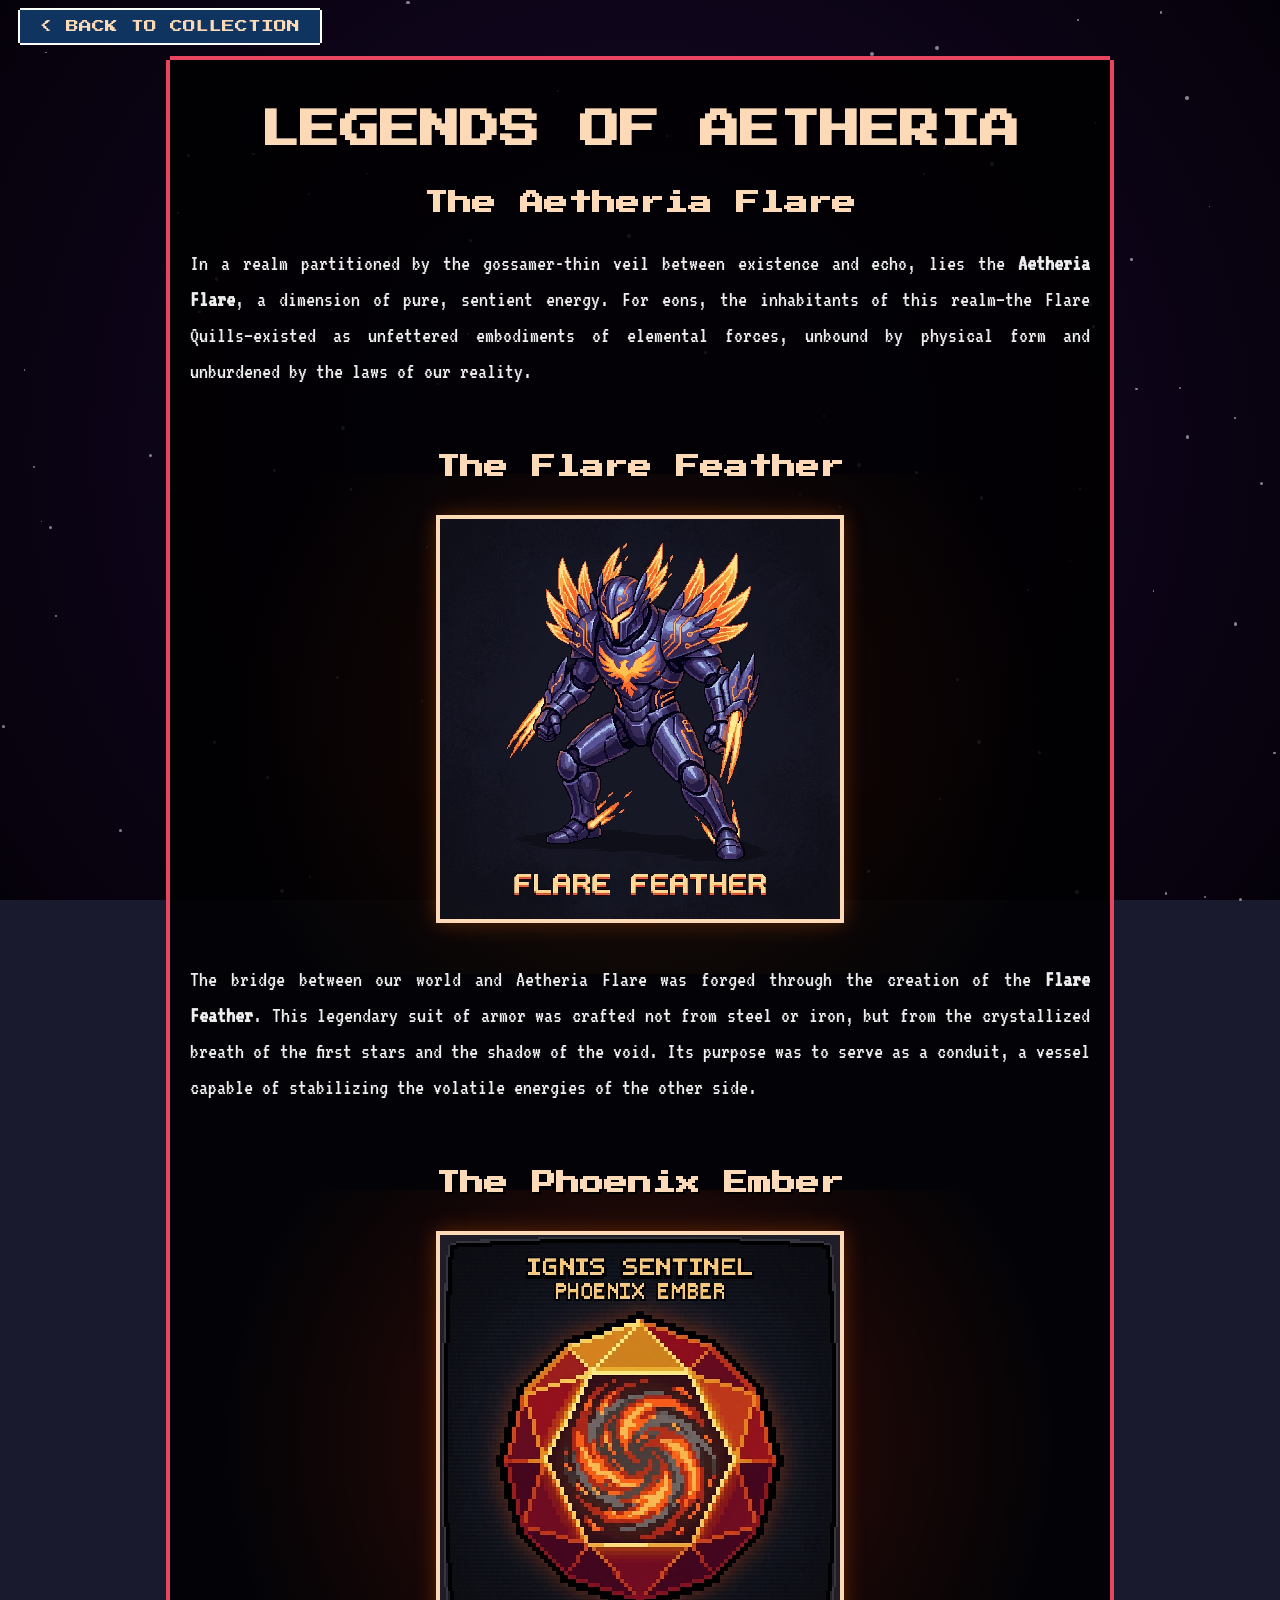
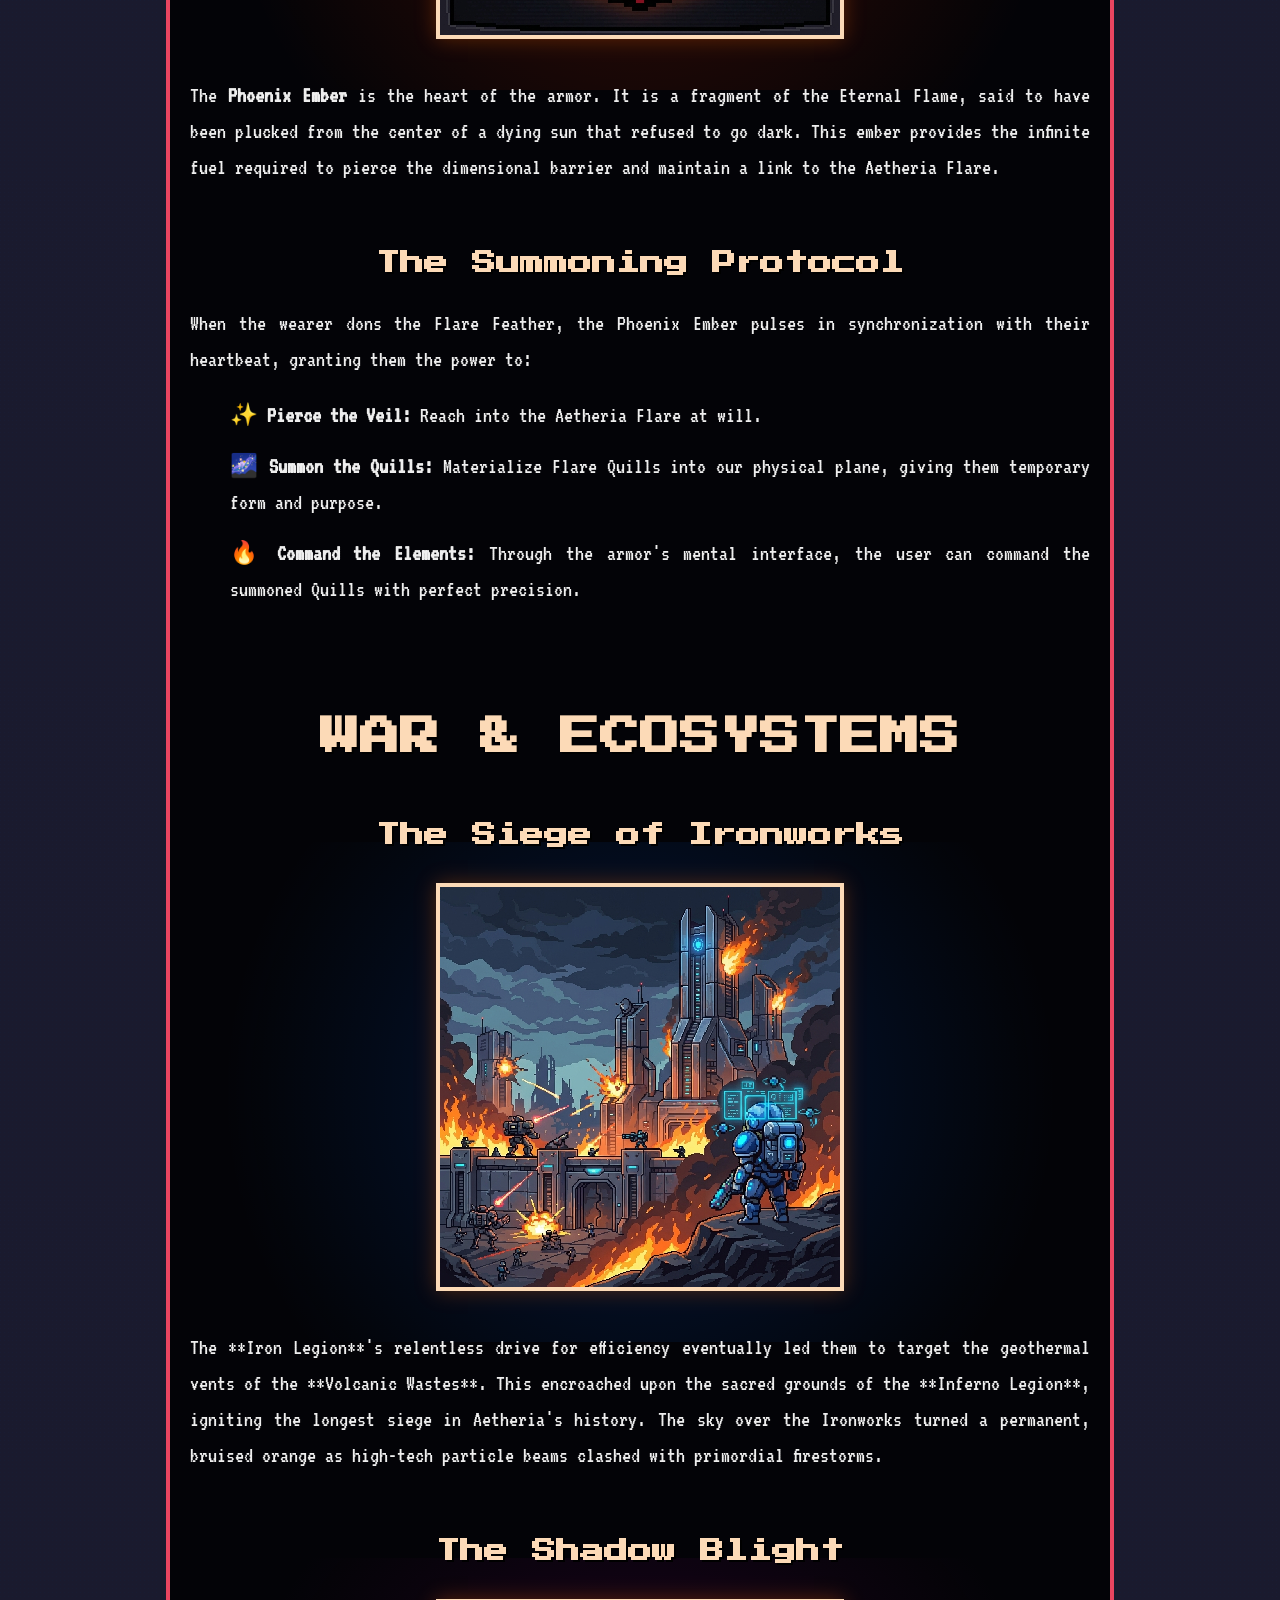
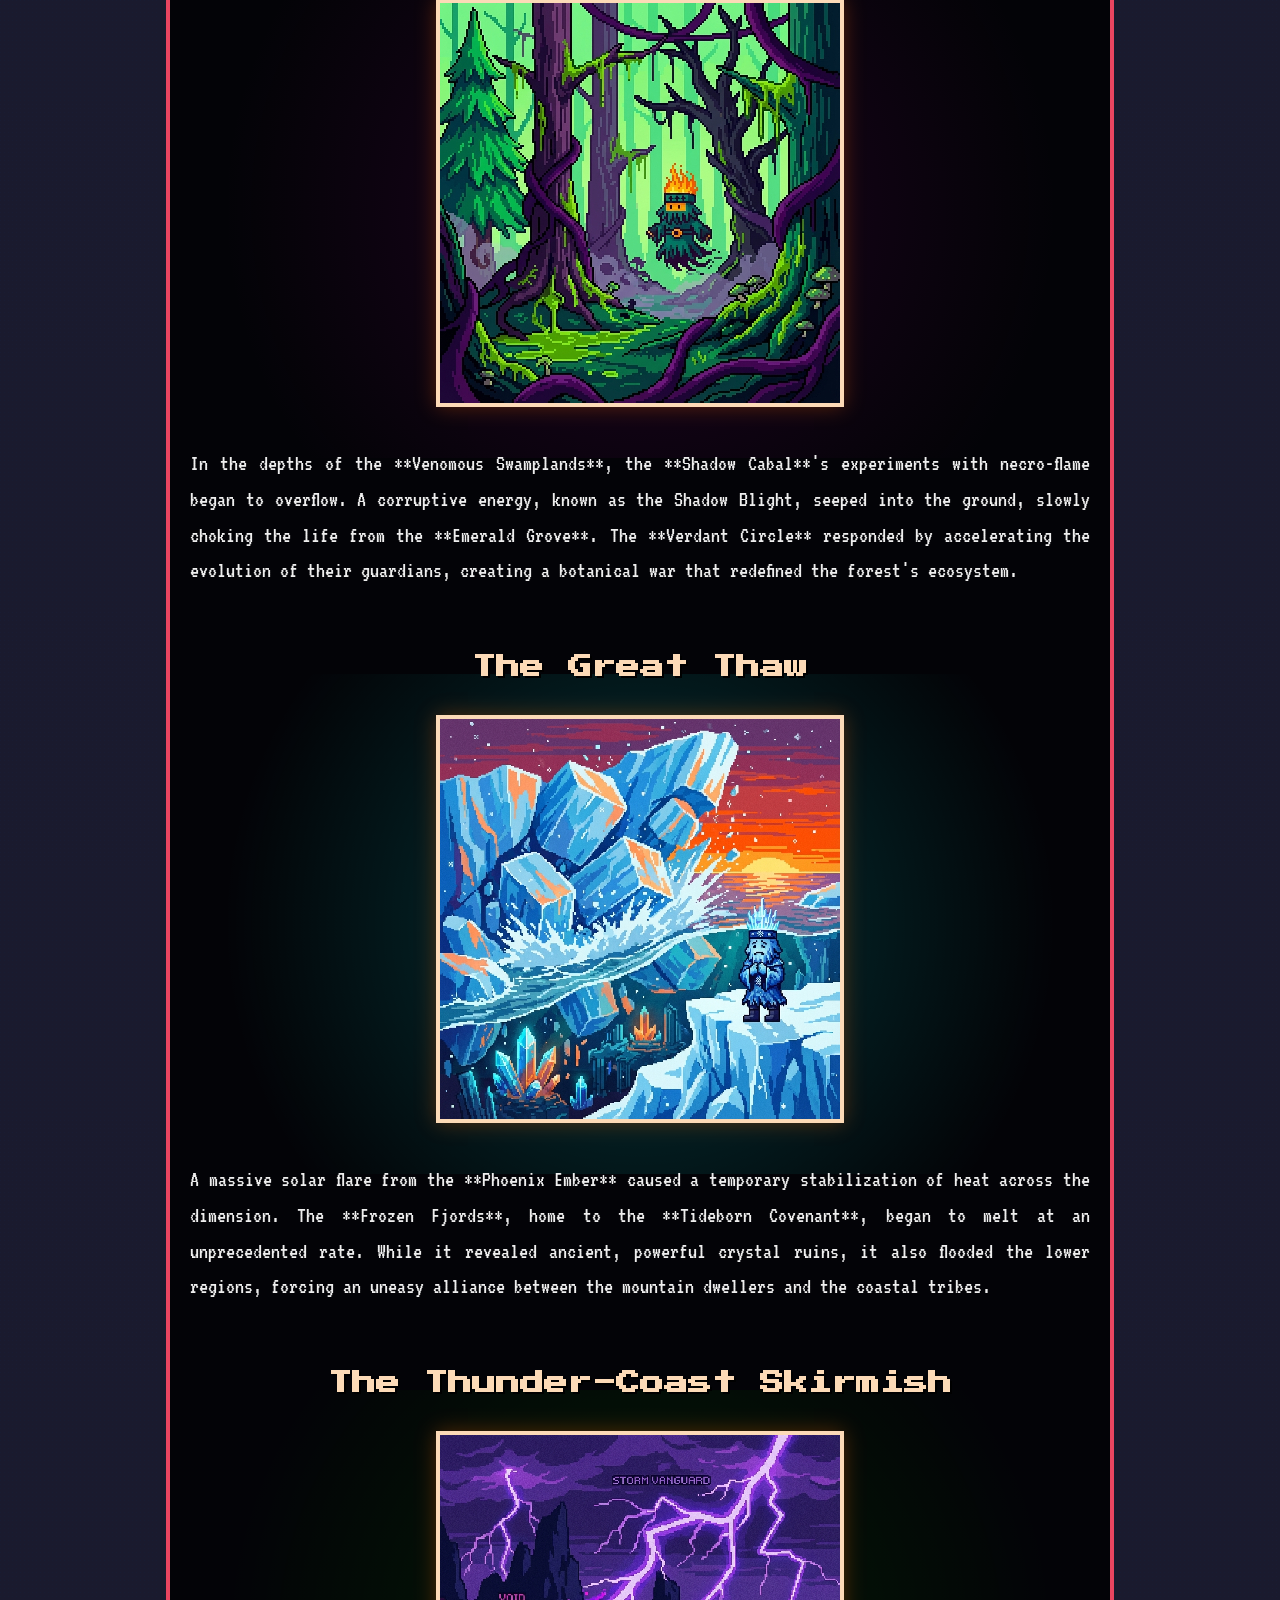
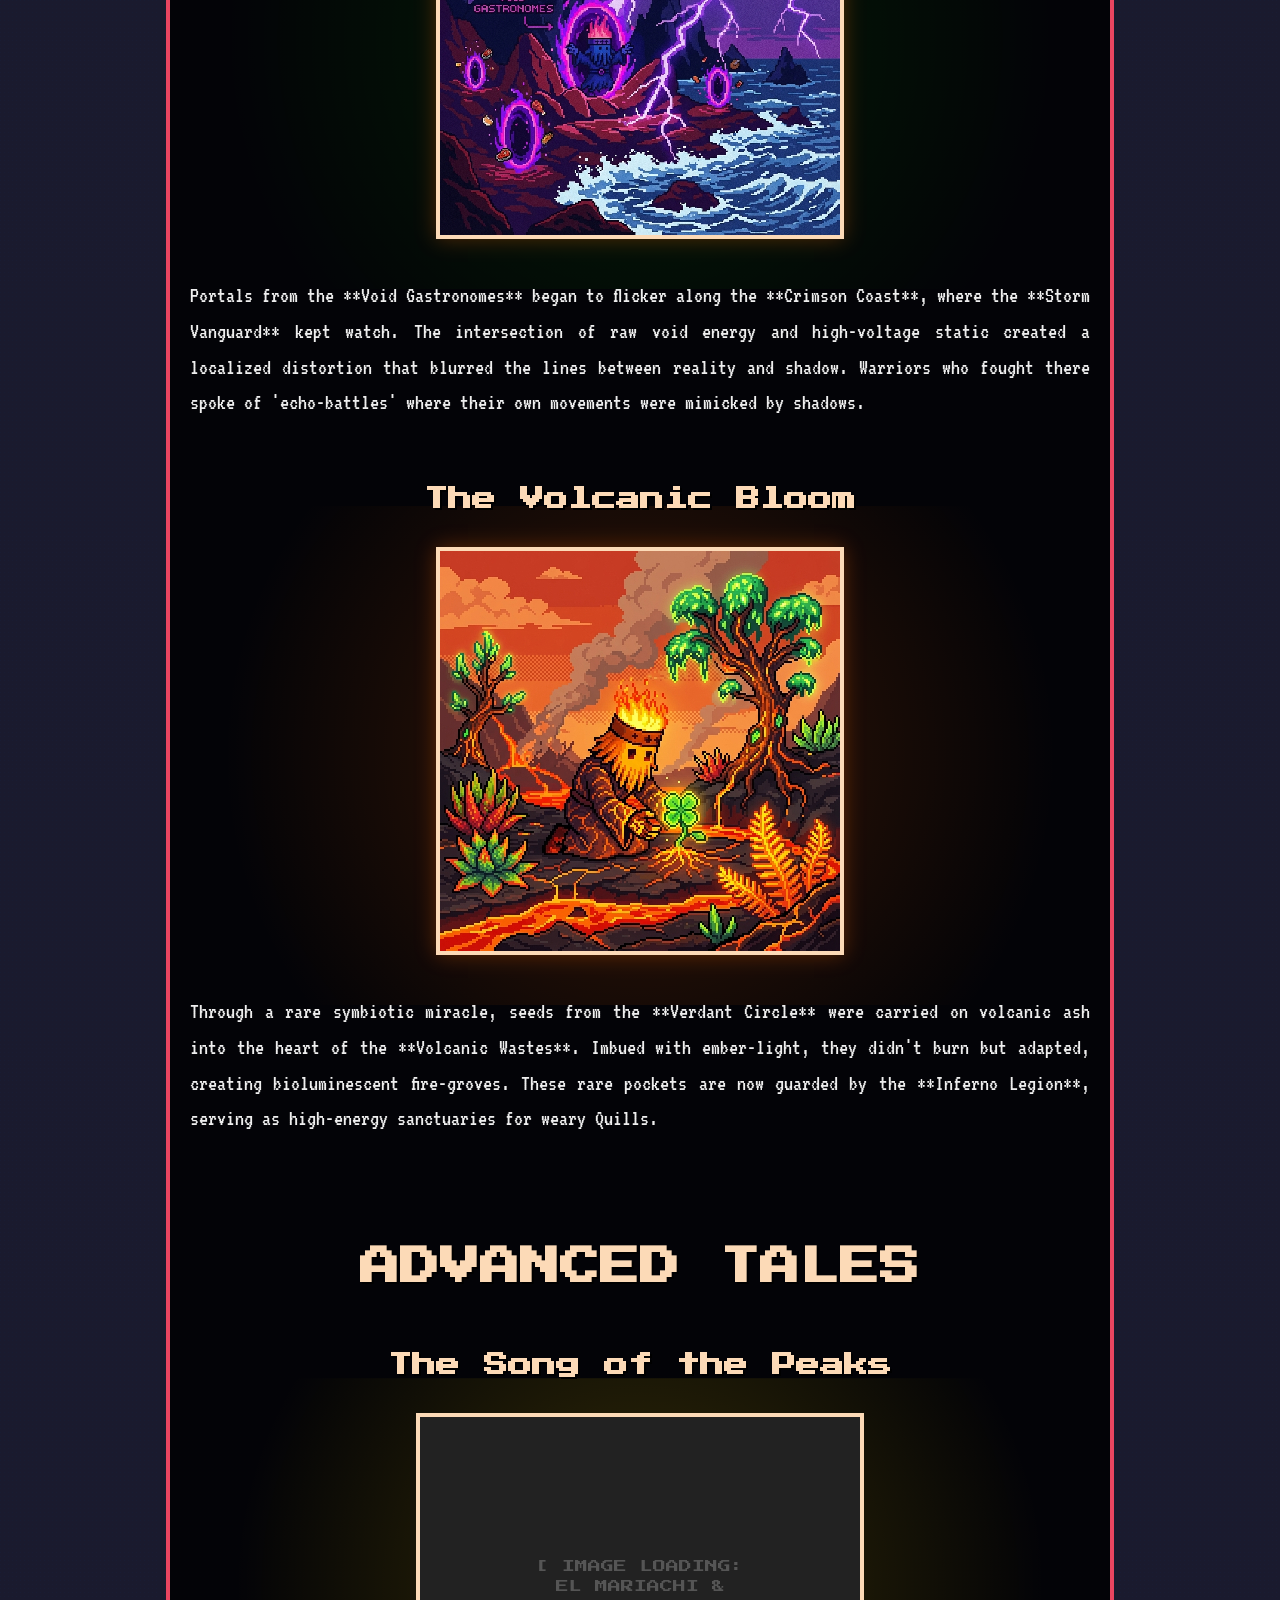
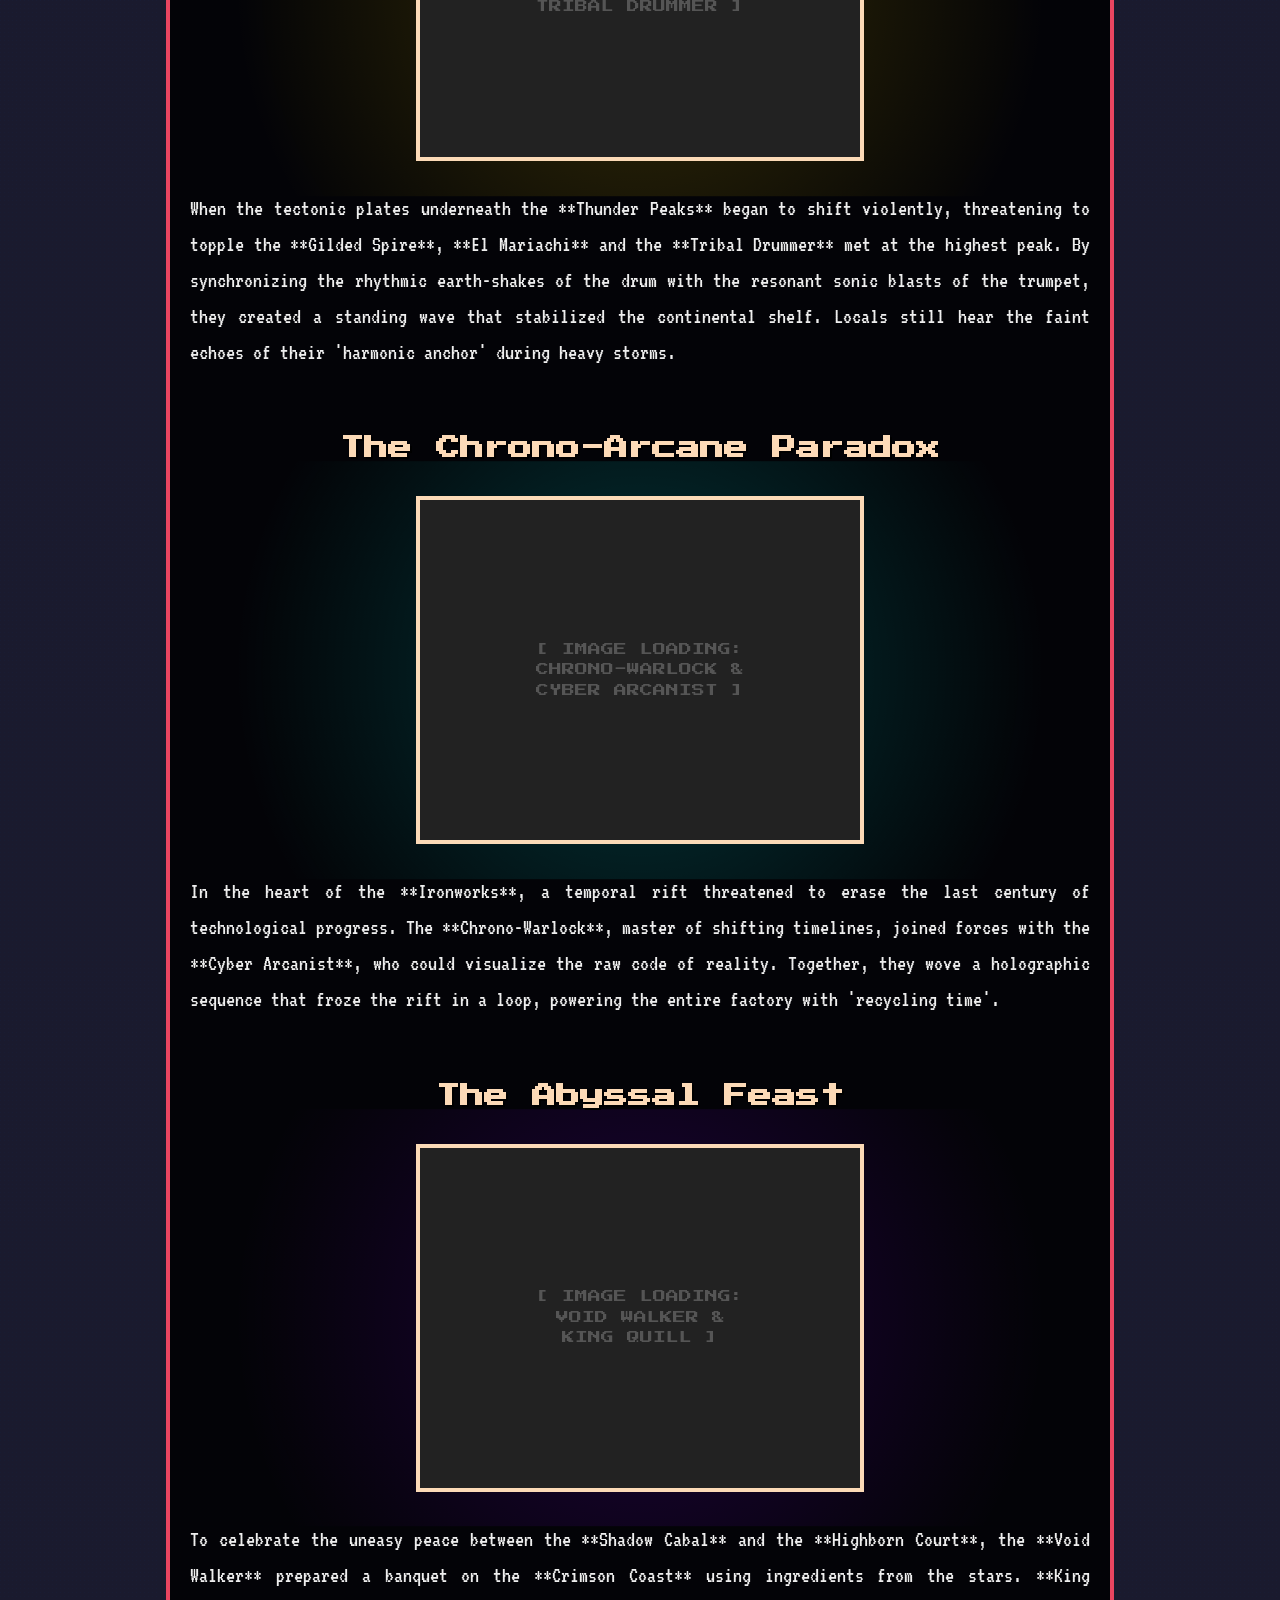
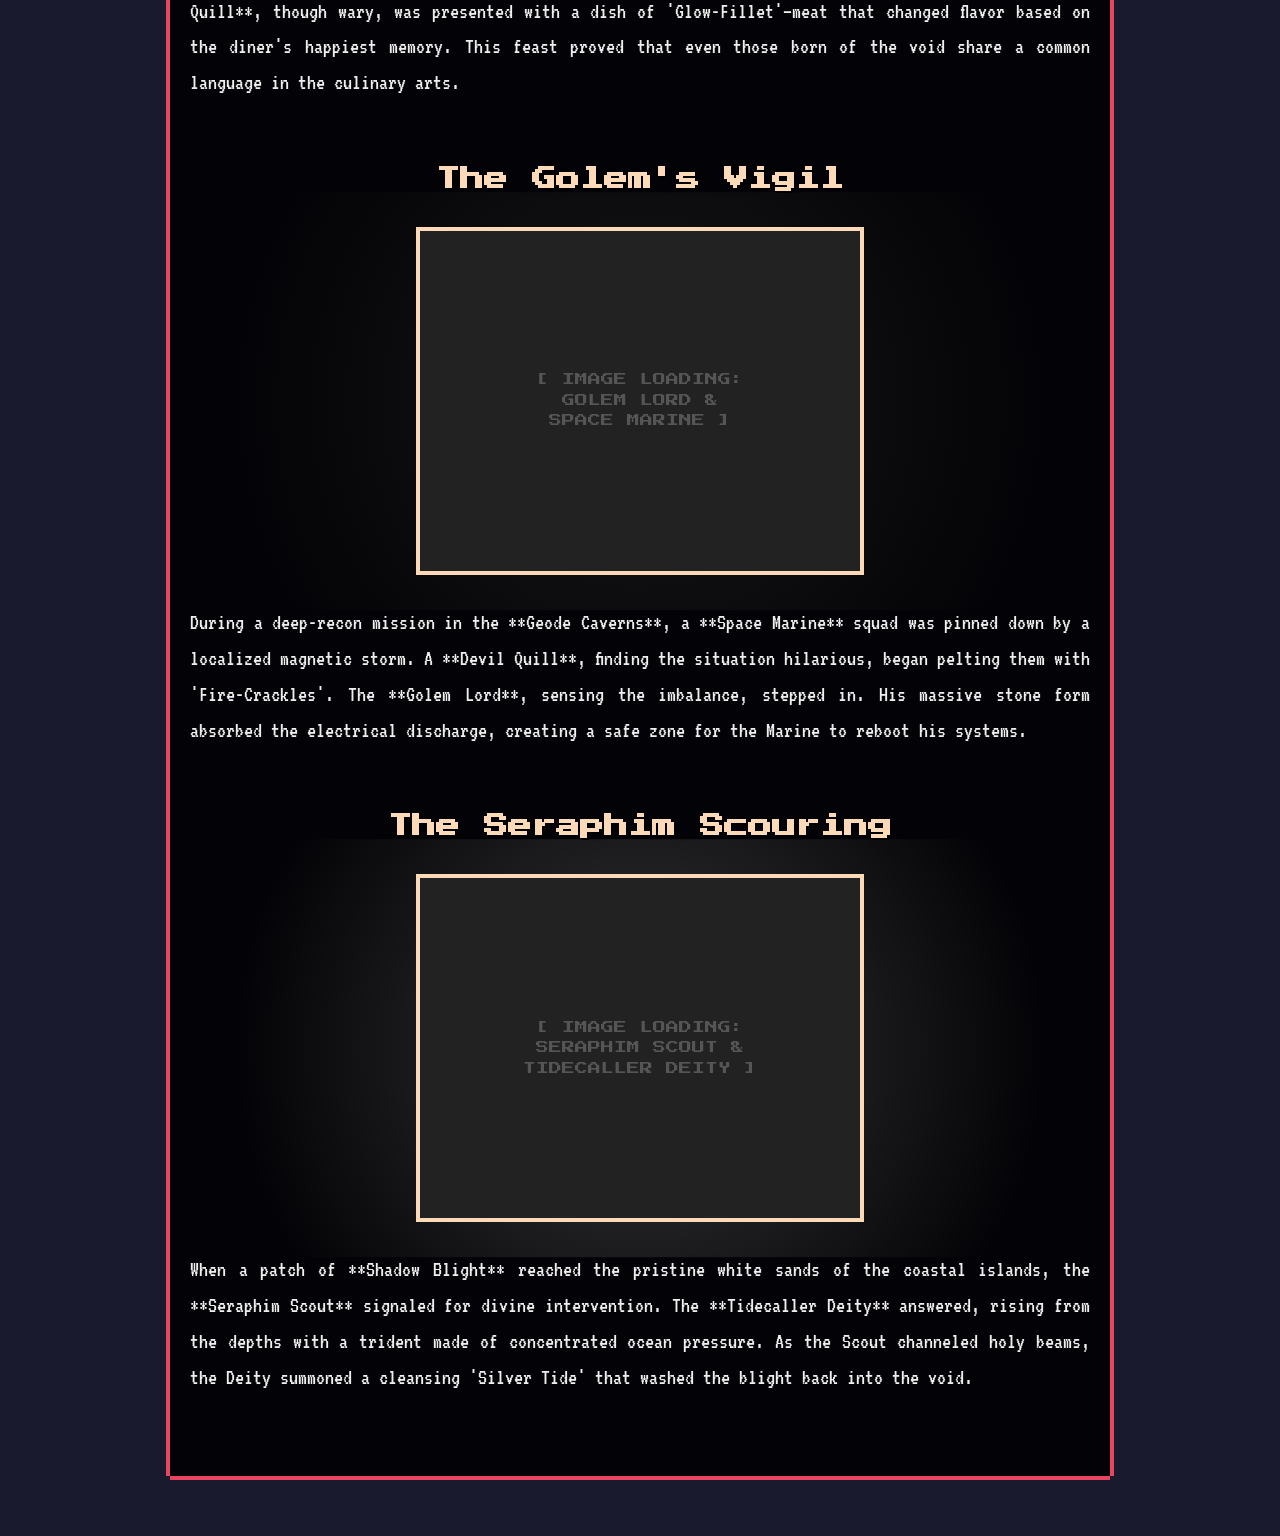
<file: lore.html>
<!DOCTYPE html>
<html lang="en">

<head>
    <meta charset="UTF-8">
    <meta name="viewport" content="width=device-width, initial-scale=1.0">
    <title>Flare Quills - Origin & Lore</title>
    <!-- Pixel Fonts -->
    <link href="https://fonts.googleapis.com/css2?family=Press+Start+2P&family=VT323&display=swap" rel="stylesheet">
    <link rel="stylesheet" href="style.css">
    <style>
        .lore-container {
            max-width: 900px;
            margin: 40px auto;
            padding: 20px;
            background: rgba(0, 0, 0, 0.85);
            color: #eee;
            line-height: 1.6;
        }

        .lore-section {
            margin-bottom: 60px;
            opacity: 0;
            transform: translateY(20px);
            transition: all 0.8s ease-out;
        }

        .lore-section.visible {
            opacity: 1;
            transform: translateY(0);
        }

        .lore-image-container {
            text-align: center;
            margin: 30px 0;
            position: relative;
        }

        .lore-image {
            max-width: 400px;
            width: 100%;
            image-rendering: pixelated;
            border: 4px solid var(--highlight);
            box-shadow: 0 0 20px rgba(255, 102, 0, 0.3);
            transition: transform 0.3s ease;
        }

        .lore-image:hover {
            transform: scale(1.05);
            box-shadow: 0 0 30px rgba(255, 102, 0, 0.5);
        }

        .lore-title {
            color: var(--highlight);
            font-family: 'Press Start 2P', cursive;
            font-size: 1.5rem;
            margin-bottom: 25px;
            text-align: center;
            text-shadow: 2px 2px #000;
        }

        .lore-text {
            font-family: 'VT323', monospace;
            font-size: 1.4rem;
            text-align: justify;
        }

        .back-nav {
            position: fixed;
            top: 20px;
            left: 20px;
            z-index: 100;
        }

        .glow-effect {
            position: absolute;
            top: 50%;
            left: 50%;
            transform: translate(-50%, -50%);
            width: 120%;
            height: 120%;
            background: radial-gradient(circle, rgba(255, 102, 0, 0.1) 0%, transparent 70%);
            z-index: -1;
            animation: pulse 4s infinite ease-in-out;
        }

        @keyframes pulse {

            0%,
            100% {
                opacity: 0.3;
                transform: translate(-50%, -50%) scale(1);
            }

            50% {
                opacity: 0.6;
                transform: translate(-50%, -50%) scale(1.1);
            }
        }

        .dimension-bg {
            position: fixed;
            top: 0;
            left: 0;
            width: 100%;
            height: 100%;
            background: radial-gradient(circle at center, #1a0a2e 0%, #05010a 100%);
            z-index: -2;
        }

        .star {
            position: absolute;
            background: #fff;
            border-radius: 50%;
            opacity: 0.5;
            animation: twinkle 2s infinite ease-in-out;
        }

        @keyframes twinkle {

            0%,
            100% {
                opacity: 0.3;
            }

            50% {
                opacity: 1;
            }
        }
    </style>
</head>

<body>
    <div class="dimension-bg" id="starField"></div>

    <div class="back-nav">
        <a href="index.html" class="pixel-button" style="text-decoration: none;">&lt; BACK TO COLLECTION</a>
    </div>

    <div class="lore-container pixel-border">
        <h1 class="lore-title" style="font-size: 2.5rem; margin-top: 20px;">LEGENDS OF AETHERIA</h1>

        <section class="lore-section" id="origin">
            <h2 class="lore-title">The Aetheria Flare</h2>
            <div class="lore-text">
                In a realm partitioned by the gossamer-thin veil between existence and echo, lies the <strong>Aetheria
                    Flare</strong>, a dimension of pure, sentient energy. For eons, the inhabitants of this realm—the
                Flare Quills—existed as unfettered embodiments of elemental forces, unbound by physical form and
                unburdened by the laws of our reality.
            </div>
        </section>

        <section class="lore-section" id="armor">
            <h2 class="lore-title">The Flare Feather</h2>
            <div class="lore-image-container">
                <div class="glow-effect"></div>
                <img src="flare_feather.png" alt="Flare Feather Armor" class="lore-image">
            </div>
            <div class="lore-text">
                The bridge between our world and Aetheria Flare was forged through the creation of the <strong>Flare
                    Feather</strong>. This legendary suit of armor was crafted not from steel or iron, but from the
                crystallized breath of the first stars and the shadow of the void. Its purpose was to serve as a
                conduit, a vessel capable of stabilizing the volatile energies of the other side.
            </div>
        </section>

        <section class="lore-section" id="ember">
            <h2 class="lore-title">The Phoenix Ember</h2>
            <div class="lore-image-container">
                <div class="glow-effect"
                    style="background: radial-gradient(circle, rgba(255,50,0,0.2) 0%, transparent 70%);"></div>
                <img src="phoenix_ember.png" alt="Phoenix Ember" class="lore-image">
            </div>
            <div class="lore-text">
                The <strong>Phoenix Ember</strong> is the heart of the armor. It is a fragment of the Eternal Flame,
                said to have been plucked from the center of a dying sun that refused to go dark. This ember provides
                the infinite fuel required to pierce the dimensional barrier and maintain a link to the Aetheria Flare.
            </div>
        </section>

        <section class="lore-section" id="summoning">
            <h2 class="lore-title">The Summoning Protocol</h2>
            <div class="lore-text">
                When the wearer dons the Flare Feather, the Phoenix Ember pulses in synchronization with their
                heartbeat, granting them the power to:
                <ul style="margin-top: 20px; list-style: none;">
                    <li style="margin-bottom: 15px;">✨ <strong>Pierce the Veil:</strong> Reach into the Aetheria Flare
                        at will.</li>
                    <li style="margin-bottom: 15px;">🌌 <strong>Summon the Quills:</strong> Materialize Flare Quills
                        into our physical plane, giving them temporary form and purpose.</li>
                    <li style="margin-bottom: 15px;">🔥 <strong>Command the Elements:</strong> Through the armor's
                        mental interface, the user can command the summoned Quills with perfect precision.</li>
                </ul>
            </div>
        </section>

        <!-- New War and Ecosystem Lore -->
        <h1 class="lore-title" style="font-size: 2.5rem; margin-top: 100px; margin-bottom: 50px;">WAR & ECOSYSTEMS</h1>

        <section class="lore-section" id="siege">
            <h2 class="lore-title">The Siege of Ironworks</h2>
            <div class="lore-image-container">
                <div class="glow-effect"
                    style="background: radial-gradient(circle, rgba(0,100,255,0.2) 0%, transparent 70%);"></div>
                <img src="siege_of_ironworks.png" alt="The Siege of Ironworks" class="lore-image">
            </div>
            <div class="lore-text">
                The **Iron Legion**'s relentless drive for efficiency eventually led them to target the geothermal vents
                of the **Volcanic Wastes**. This encroached upon the sacred grounds of the **Inferno Legion**, igniting
                the longest siege in Aetheria's history. The sky over the Ironworks turned a permanent, bruised orange
                as high-tech particle beams clashed with primordial firestorms.
            </div>
        </section>

        <section class="lore-section" id="blight">
            <h2 class="lore-title">The Shadow Blight</h2>
            <div class="lore-image-container">
                <div class="glow-effect"
                    style="background: radial-gradient(circle, rgba(128,0,128,0.2) 0%, transparent 70%);"></div>
                <img src="shadow_blight.png" alt="The Shadow Blight" class="lore-image">
            </div>
            <div class="lore-text">
                In the depths of the **Venomous Swamplands**, the **Shadow Cabal**'s experiments with necro-flame began
                to overflow. A corruptive energy, known as the Shadow Blight, seeped into the ground, slowly choking the
                life from the **Emerald Grove**. The **Verdant Circle** responded by accelerating the evolution of their
                guardians, creating a botanical war that redefined the forest's ecosystem.
            </div>
        </section>

        <section class="lore-section" id="thaw">
            <h2 class="lore-title">The Great Thaw</h2>
            <div class="lore-image-container">
                <div class="glow-effect"
                    style="background: radial-gradient(circle, rgba(0,255,255,0.2) 0%, transparent 70%);"></div>
                <img src="great_thaw.png" alt="The Great Thaw" class="lore-image">
            </div>
            <div class="lore-text">
                A massive solar flare from the **Phoenix Ember** caused a temporary stabilization of heat across the
                dimension. The **Frozen Fjords**, home to the **Tideborn Covenant**, began to melt at an unprecedented
                rate. While it revealed ancient, powerful crystal ruins, it also flooded the lower regions, forcing an
                uneasy alliance between the mountain dwellers and the coastal tribes.
            </div>
        </section>

        <section class="lore-section" id="skirmish">
            <h2 class="lore-title">The Thunder-Coast Skirmish</h2>
            <div class="lore-image-container">
                <div class="glow-effect"
                    style="background: radial-gradient(circle, rgba(0,255,0,0.1) 0%, transparent 70%);"></div>
                <img src="thunder_coast.png" alt="The Thunder-Coast Skirmish" class="lore-image">
            </div>
            <div class="lore-text">
                Portals from the **Void Gastronomes** began to flicker along the **Crimson Coast**, where the **Storm
                Vanguard** kept watch. The intersection of raw void energy and high-voltage static created a localized
                distortion that blurred the lines between reality and shadow. Warriors who fought there spoke of
                'echo-battles' where their own movements were mimicked by shadows.
            </div>
        </section>

        <section class="lore-section" id="volcano_bloom">
            <h2 class="lore-title">The Volcanic Bloom</h2>
            <div class="lore-image-container">
                <div class="glow-effect"
                    style="background: radial-gradient(circle, rgba(255,100,0,0.2) 0%, transparent 70%);"></div>
                <img src="volcanic_bloom.png" alt="The Volcanic Bloom" class="lore-image">
            </div>
            <div class="lore-text">
                Through a rare symbiotic miracle, seeds from the **Verdant Circle** were carried on volcanic ash into
                the heart of the **Volcanic Wastes**. Imbued with ember-light, they didn't burn but adapted, creating
                bioluminescent fire-groves. These rare pockets are now guarded by the **Inferno Legion**, serving as
                high-energy sanctuaries for weary Quills.
            </div>
        </section>

        <!-- Advanced Tales -->
        <h1 class="lore-title" style="font-size: 2.5rem; margin-top: 100px; margin-bottom: 50px;">ADVANCED TALES</h1>

        <section class="lore-section" id="song_peaks">
            <h2 class="lore-title">The Song of the Peaks</h2>
            <div class="lore-image-container">
                <div class="glow-effect"
                    style="background: radial-gradient(circle, rgba(255,215,0,0.2) 0%, transparent 70%);"></div>
                <div
                    style="width: 400px; height: 300px; background: #222; margin: 0 auto; display: flex; align-items: center; justify-content: center; border: 4px solid var(--highlight); font-family: 'Press Start 2P'; font-size: 0.8rem; color: #555; text-align: center; padding: 20px;">
                    [ IMAGE LOADING: <br>EL MARIACHI & <br>TRIBAL DRUMMER ]</div>
            </div>
            <div class="lore-text">
                When the tectonic plates underneath the **Thunder Peaks** began to shift violently, threatening to
                topple the **Gilded Spire**, **El Mariachi** and the **Tribal Drummer** met at the highest peak. By
                synchronizing the rhythmic earth-shakes of the drum with the resonant sonic blasts of the trumpet, they
                created a standing wave that stabilized the continental shelf. Locals still hear the faint echoes of
                their 'harmonic anchor' during heavy storms.
            </div>
        </section>

        <section class="lore-section" id="chrono_paradox">
            <h2 class="lore-title">The Chrono-Arcane Paradox</h2>
            <div class="lore-image-container">
                <div class="glow-effect"
                    style="background: radial-gradient(circle, rgba(0,255,255,0.2) 0%, transparent 70%);"></div>
                <div
                    style="width: 400px; height: 300px; background: #222; margin: 0 auto; display: flex; align-items: center; justify-content: center; border: 4px solid var(--highlight); font-family: 'Press Start 2P'; font-size: 0.8rem; color: #555; text-align: center; padding: 20px;">
                    [ IMAGE LOADING: <br>CHRONO-WARLOCK & <br>CYBER ARCANIST ]</div>
            </div>
            <div class="lore-text">
                In the heart of the **Ironworks**, a temporal rift threatened to erase the last century of technological
                progress. The **Chrono-Warlock**, master of shifting timelines, joined forces with the **Cyber
                Arcanist**, who could visualize the raw code of reality. Together, they wove a holographic sequence that
                froze the rift in a loop, powering the entire factory with 'recycling time'.
            </div>
        </section>

        <section class="lore-section" id="abyssal_feast">
            <h2 class="lore-title">The Abyssal Feast</h2>
            <div class="lore-image-container">
                <div class="glow-effect"
                    style="background: radial-gradient(circle, rgba(128,0,255,0.2) 0%, transparent 70%);"></div>
                <div
                    style="width: 400px; height: 300px; background: #222; margin: 0 auto; display: flex; align-items: center; justify-content: center; border: 4px solid var(--highlight); font-family: 'Press Start 2P'; font-size: 0.8rem; color: #555; text-align: center; padding: 20px;">
                    [ IMAGE LOADING: <br>VOID WALKER & <br>KING QUILL ]</div>
            </div>
            <div class="lore-text">
                To celebrate the uneasy peace between the **Shadow Cabal** and the **Highborn Court**, the **Void
                Walker** prepared a banquet on the **Crimson Coast** using ingredients from the stars. **King Quill**,
                though wary, was presented with a dish of 'Glow-Fillet'—meat that changed flavor based on the diner's
                happiest memory. This feast proved that even those born of the void share a common language in the
                culinary arts.
            </div>
        </section>

        <section class="lore-section" id="golem_vigil">
            <h2 class="lore-title">The Golem's Vigil</h2>
            <div class="lore-image-container">
                <div class="glow-effect"
                    style="background: radial-gradient(circle, rgba(100,100,100,0.2) 0%, transparent 70%);"></div>
                <div
                    style="width: 400px; height: 300px; background: #222; margin: 0 auto; display: flex; align-items: center; justify-content: center; border: 4px solid var(--highlight); font-family: 'Press Start 2P'; font-size: 0.8rem; color: #555; text-align: center; padding: 20px;">
                    [ IMAGE LOADING: <br>GOLEM LORD & <br>SPACE MARINE ]</div>
            </div>
            <div class="lore-text">
                During a deep-recon mission in the **Geode Caverns**, a **Space Marine** squad was pinned down by a
                localized magnetic storm. A **Devil Quill**, finding the situation hilarious, began pelting them with
                'Fire-Crackles'. The **Golem Lord**, sensing the imbalance, stepped in. His massive stone form absorbed
                the electrical discharge, creating a safe zone for the Marine to reboot his systems.
            </div>
        </section>

        <section class="lore-section" id="seraphim_scouring">
            <h2 class="lore-title">The Seraphim Scouring</h2>
            <div class="lore-image-container">
                <div class="glow-effect"
                    style="background: radial-gradient(circle, rgba(255,255,255,0.2) 0%, transparent 70%);"></div>
                <div
                    style="width: 400px; height: 300px; background: #222; margin: 0 auto; display: flex; align-items: center; justify-content: center; border: 4px solid var(--highlight); font-family: 'Press Start 2P'; font-size: 0.8rem; color: #555; text-align: center; padding: 20px;">
                    [ IMAGE LOADING: <br>SERAPHIM SCOUT & <br>TIDECALLER DEITY ]</div>
            </div>
            <div class="lore-text">
                When a patch of **Shadow Blight** reached the pristine white sands of the coastal islands, the
                **Seraphim Scout** signaled for divine intervention. The **Tidecaller Deity** answered, rising from the
                depths with a trident made of concentrated ocean pressure. As the Scout channeled holy beams, the Deity
                summoned a cleansing 'Silver Tide' that washed the blight back into the void.
            </div>
        </section>


    </div>

    <script>
        // Star field generation
        const starField = document.getElementById('starField');
        for (let i = 0; i < 100; i++) {
            const star = document.createElement('div');
            star.className = 'star';
            const size = Math.random() * 3 + 1;
            star.style.width = `${size}px`;
            star.style.height = `${size}px`;
            star.style.top = `${Math.random() * 100}%`;
            star.style.left = `${Math.random() * 100}%`;
            star.style.animationDelay = `${Math.random() * 2}s`;
            starField.appendChild(star);
        }

        // Scroll reveal animation
        const sections = document.querySelectorAll('.lore-section');
        const observer = new IntersectionObserver((entries) => {
            entries.forEach(entry => {
                if (entry.isIntersecting) {
                    entry.target.classList.add('visible');
                }
            });
        }, { threshold: 0.1 });

        sections.forEach(section => observer.observe(section));
    </script>
</body>

</html>
</file>
<file: style.css>
:root {
    --bg-color: #1a1a2e;
    --card-bg: #16213e;
    --text-color: #e94560;
    --accent-color: #0f3460;
    --border-color: #e94560;
    --highlight: #fcdab7;
}

body {
    background-color: var(--bg-color);
    color: var(--text-color);
    font-family: 'VT323', monospace;
    margin: 0;
    padding: 20px;
    background-image:
        linear-gradient(rgba(26, 26, 46, 0.9), rgba(26, 26, 46, 0.9)),
        url('[data-uri]');
}

h1,
h2,
h3 {
    font-family: 'Press Start 2P', cursive;
    text-shadow: 4px 4px 0px #000;
    margin: 0;
    line-height: 1.5;
}

/* Pixel Border Effect */
.pixel-border {
    position: relative;
    background: var(--card-bg);
    box-shadow:
        -4px 0 0 0 var(--border-color),
        4px 0 0 0 var(--border-color),
        0 -4px 0 0 var(--border-color),
        0 4px 0 0 var(--border-color);
    margin: 10px;
    padding: 20px;
}

/* Header */
header {
    text-align: center;
    margin-bottom: 40px;
    padding: 30px;
    background-color: var(--accent-color);
}

.subtitle {
    font-size: 1.5rem;
    color: var(--highlight);
    margin-top: 10px;
}

/* Controls */
.controls {
    display: flex;
    justify-content: space-between;
    align-items: center;
    max-width: 1200px;
    margin: 0 auto 40px auto;
    background-color: var(--accent-color);
}

.pixel-input {
    background: var(--bg-color);
    border: none;
    color: var(--highlight);
    font-family: 'VT323', monospace;
    font-size: 1.5rem;
    padding: 10px;
    width: 300px;
    outline: none;
    border-bottom: 2px solid var(--border-color);
}

.stats-counter {
    font-family: 'Press Start 2P', cursive;
    font-size: 0.8rem;
    color: var(--highlight);
}

/* --- View Toggle & Combo Styles --- */
.pixel-button {
    background: var(--accent-color);
    border: none;
    color: var(--highlight);
    font-family: 'Press Start 2P', cursive;
    font-size: 0.8rem;
    padding: 10px 20px;
    cursor: pointer;
    box-shadow:
        -2px 0 0 0 white,
        2px 0 0 0 white,
        0 -2px 0 0 white,
        0 2px 0 0 white;
    transition: all 0.1s;
}

.pixel-button:hover {
    background: var(--border-color);
    color: white;
}

.pixel-button.active {
    background: var(--highlight);
    color: black;
    box-shadow:
        -4px 0 0 0 var(--border-color),
        4px 0 0 0 var(--border-color),
        0 -4px 0 0 var(--border-color),
        0 4px 0 0 var(--border-color);
}

.combo-card {
    background: linear-gradient(135deg, var(--card-bg), #0f3460);
    border: 4px solid var(--highlight) !important;
}

.combo-participants {
    font-size: 0.9rem;
    color: var(--highlight);
    margin: 10px 0;
    font-weight: bold;
}

.combo-type-badge {
    display: inline-block;
    background: var(--text-color);
    color: white;
    padding: 2px 8px;
    font-size: 0.7rem;
    margin-top: 10px;
}

.mega-badge {
    background: linear-gradient(45deg, #ff00ff, #00ffff);
    color: #000;
    padding: 4px 12px;
    font-family: 'Press Start 2P', cursive;
    font-size: 0.6rem;
    border: 2px solid #fff;
    box-shadow: 3px 3px 0 #000;
    margin-top: 10px;
    display: inline-block;
    animation: pulse 1.5s infinite;
}

@keyframes pulse {
    0% {
        transform: scale(1);
    }

    50% {
        transform: scale(1.05);
    }

    100% {
        transform: scale(1);
    }
}

/* -------------------------------- */

/* Grid */
.card-grid {
    display: grid;
    grid-template-columns: repeat(auto-fill, minmax(250px, 1fr));
    gap: 30px;
    max-width: 1200px;
    margin: 0 auto;
    padding-bottom: 50px;
}

/* Card */
.card {
    background: var(--card-bg);
    padding: 15px;
    text-align: center;
    transition: transform 0.1s;
    cursor: pointer;
    position: relative;
    box-shadow:
        -4px 0 0 0 black,
        4px 0 0 0 black,
        0 -4px 0 0 black,
        0 4px 0 0 black;
}

.card:hover {
    transform: translateY(-5px);
    background-color: var(--accent-color);
}

.card-image-container {
    background-color: #000;
    padding: 10px;
    margin-bottom: 15px;
    border: 2px solid var(--border-color);
    width: 100%;
    aspect-ratio: 1 / 1;
    display: flex;
    align-items: center;
    justify-content: center;
    overflow: hidden;
}

.card-img {
    max-width: 80%;
    max-height: 80%;
    width: auto;
    height: auto;
    object-fit: contain;
    image-rendering: pixelated;
    /* Crucial for pixel art */
}

.card h3 {
    font-size: 0.9rem;
    color: var(--highlight);
    margin-bottom: 10px;
    min-height: 2.4em;
    /* Align cards */
}

.tag {
    display: inline-block;
    background: #000;
    color: var(--highlight);
    padding: 2px 8px;
    font-size: 1.2rem;
    border: 1px solid var(--border-color);
}

/* Element Badges */
.stat-badge {
    background: #333;
    /* Fallback */
    color: #fff;
    padding: 2px 6px;
    border-radius: 4px;
    font-size: 0.8rem;
    font-family: sans-serif;
    text-transform: uppercase;
    border: 1px solid rgba(255, 255, 255, 0.3);
}

.element-fire {
    background-color: #e25822;
}

.element-water {
    background-color: #1e90ff;
}

.element-ice {
    background-color: #00bfff;
}

.element-ice-crystal {
    background-color: #5f9ea0;
    border: 1px solid #afeeee;
    color: #fff;
}

.element-nature,
.element-wood {
    background-color: #228b22;
}

.element-electric {
    background-color: #daa520;
    color: #000;
}

.element-crystal {
    background-color: #ff69b4;
}

.element-dark {
    background-color: #4b0082;
}

.element-tech {
    background-color: #708090;
}

.element-light {
    background-color: #ffd700;
    color: #000;
}

.element-poison,
.element-poison-dark {
    background-color: #800080;
}

.element-earth {
    background-color: #8b4513;
}

.element-wind,
.element-air {
    background-color: #87ceeb;
    color: #000;
}

.ember-cost {
    position: absolute;
    top: -10px;
    right: -10px;
    background: #d92b4b;
    color: white;
    width: 40px;
    height: 40px;
    display: flex;
    align-items: center;
    justify-content: center;
    font-family: 'Press Start 2P';
    font-size: 0.8rem;
    border: 2px solid white;
    box-shadow: 2px 2px 0 #000;
    z-index: 10;
}

/* Modal */
.modal {
    position: fixed;
    top: 0;
    left: 0;
    width: 100%;
    height: 100%;
    background-color: rgba(0, 0, 0, 0.9);
    z-index: 100;
    display: flex;
    justify-content: center;
    align-items: center;
}

.modal.hidden {
    display: none;
}

.modal-content {
    background-color: var(--card-bg);
    width: 90%;
    max-width: 800px;
    max-height: 90vh;
    overflow-y: auto;
    position: relative;
    border: 4px solid var(--border-color);
    padding: 30px;
}

.close-btn {
    position: absolute;
    top: 10px;
    right: 20px;
    font-size: 3rem;
    cursor: pointer;
    color: var(--border-color);
    font-family: sans-serif;
}

.modal-details {
    display: flex;
    gap: 30px;
    flex-wrap: wrap;
}

.modal-img-container {
    flex: 1;
    min-width: 300px;
    border: 4px solid #000;
    background: #1a1a2e;
}

.modal-info {
    flex: 1;
    min-width: 300px;
    text-align: left;
}

.stat-block {
    margin-bottom: 20px;
    border-bottom: 1px dashed var(--border-color);
    padding-bottom: 15px;
}

.stat-label {
    color: var(--highlight);
    font-weight: bold;
    font-size: 1.4rem;
    display: block;
    margin-bottom: 5px;
}

.resource-list {
    display: flex;
    gap: 10px;
    flex-wrap: wrap;
}

.resource-item {
    background: #000;
    padding: 5px 10px;
    border: 1px solid var(--highlight);
    color: #fff;
}

/* Mobile Responsiveness */
@media (max-width: 768px) {
    body {
        padding: 5px;
        /* Reduce padding for more screen space */
    }

    header {
        padding: 15px;
        margin-bottom: 20px;
    }

    h1 {
        font-size: 1.2rem;
    }

    .subtitle {
        font-size: 0.8rem;
    }

    /* Sticky Controls */
    .controls {
        flex-direction: column;
        gap: 10px;
        align-items: stretch;
        position: sticky;
        top: 0;
        z-index: 90;
        padding: 10px;
        margin-bottom: 20px;
        border-bottom: 2px solid var(--border-color);
        box-shadow: 0 4px 6px rgba(0, 0, 0, 0.5);
    }

    .pixel-input,
    #sortSelect {
        width: 100%;
        font-size: 1rem;
        padding: 8px;
    }

    .stats-counter {
        text-align: center;
        margin-top: 5px;
    }

    .card-grid {
        grid-template-columns: repeat(2, 1fr);
        /* 2 Columns for better density */
        gap: 15px;
        padding-bottom: 80px;
        /* Space for scrolling */
    }

    .card {
        padding: 10px;
    }

    .card h3 {
        font-size: 0.7rem;
        min-height: 2em;
        margin-bottom: 5px;
    }

    .card-occupation {
        font-size: 0.6rem;
    }

    .ember-cost {
        width: 30px;
        height: 30px;
        font-size: 0.6rem;
        top: -5px;
        right: -5px;
    }

    /* Tribe Headers */
    .tribe-header {
        font-size: 1.2rem;
        margin-top: 1.5rem;
        cursor: pointer;
        /* Indicate clickable */
        user-select: none;
        display: flex;
        align-items: center;
        justify-content: center;
        gap: 10px;
    }

    .tribe-header::after {
        content: '▼';
        font-size: 0.8rem;
        transition: transform 0.3s;
    }

    .tribe-header.collapsed::after {
        transform: rotate(-90deg);
    }

    /* Modal Mobile */
    .modal-content {
        width: 95%;
        padding: 15px;
        max-height: 90vh;
        margin-top: 20px;
    }

    .modal-details {
        flex-direction: column;
        gap: 15px;
    }

    .modal-img-container {
        min-width: auto;
        width: 100%;
        max-height: 300px;
    }

    .close-btn {
        top: 5px;
        right: 10px;
        font-size: 2.5rem;
        z-index: 101;
        background: rgba(0, 0, 0, 0.5);
        padding: 0 10px;
        border-radius: 5px;
    }
}

/* Interactive Map Styles */
.map-container {
    position: relative;
    display: inline-block;
    width: 100%;
    max-width: 800px;
    border: 4px solid #000;
}

.map-image {
    width: 100%;
    height: auto;
    display: block;
    image-rendering: pixelated;
}

.map-zone {
    position: absolute;
    cursor: pointer;
    background: rgba(255, 255, 255, 0.1);
    border: 1px solid rgba(255, 255, 255, 0.2);
    transition: background 0.3s, border 0.3s;
    z-index: 10;
}

.map-zone:hover {
    background: rgba(255, 255, 255, 0.3);
    border: 2px solid #fff;
    box-shadow: 0 0 10px #fff;
}

/* Tooltip for zones */
.map-zone::after {
    content: attr(data-label);
    position: absolute;
    bottom: 100%;
    left: 50%;
    transform: translateX(-50%);
    background: rgba(0, 0, 0, 0.8);
    color: white;
    padding: 5px 10px;
    font-size: 0.8rem;
    font-family: 'Press Start 2P', cursive;
    white-space: nowrap;
    opacity: 0;
    pointer-events: none;
    transition: opacity 0.2s;
    border: 1px solid var(--accent-color);
    z-index: 20;
}

.map-zone:hover::after {
    opacity: 1;
}

/* Map Zone Text Label Overrides */
.map-zone {
    font-family: 'Press Start 2P', cursive;
    font-size: 0.7rem;
    color: #fff;
    text-shadow: 2px 2px 0 #000, -1px -1px 0 #000, 1px -1px 0 #000, -1px 1px 0 #000, 1px 1px 0 #000;
    background: rgba(0, 0, 0, 0.3);
    border-radius: 4px;
    white-space: nowrap;
    transform: translate(-50%, -50%);
    border: none;
}

.map-zone:hover {
    color: var(--highlight);
    background: rgba(0, 0, 0, 0.6);
    transform: translate(-50%, -50%) scale(1.1);
    border: 1px solid var(--highlight);
    box-shadow: none;
}

.map-zone::after {
    display: none !important;
}

/* --- Text Highlighting Classes --- */
.text-fire {
    color: #ff6b6b;
    font-weight: bold;
}

.text-water {
    color: #4facfe;
    font-weight: bold;
}

.text-ice {
    color: #a5d8ff;
    font-weight: bold;
}

.text-nature {
    color: #69db7c;
    font-weight: bold;
}

.text-electric {
    color: #ffd43b;
    font-weight: bold;
}

.text-air {
    color: #a5d8ff;
    font-weight: bold;
}

.text-earth {
    color: #e99e6d;
    font-weight: bold;
}

.text-dark {
    color: #d0bfff;
    font-weight: bold;
}

.text-light {
    color: #ffec99;
    font-weight: bold;
}

.text-damage {
    color: #ff8787;
    font-weight: bold;
}

.text-defense {
    color: #96f2d7;
    font-weight: bold;
}

.text-heal {
    color: #69db7c;
    font-weight: bold;
    text-shadow: 0 0 5px #69db7c;
}

.text-status {
    color: #ffa94d;
    font-style: italic;
}

/* --- Rarity Styles --- */
.rarity-common {
    --rarity-color: #a0a0a0;
    /* Grey */
    border: 4px solid var(--rarity-color);
}

.rarity-rare {
    --rarity-color: #3b82f6;
    /* Blue */
    border: 4px solid var(--rarity-color);
}

.rarity-epic {
    --rarity-color: #a855f7;
    /* Purple */
    border: 4px solid var(--rarity-color);
}

.rarity-legendary {
    --rarity-color: #f59e0b;
    /* Gold/Orange */
    border: 4px solid var(--rarity-color);
    box-shadow: 0 0 15px var(--rarity-color);
    animation: legendary-pulse 2s infinite;
}

@keyframes legendary-pulse {
    0% {
        box-shadow: 0 0 10px #f59e0b;
        border-color: #f59e0b;
    }

    50% {
        box-shadow: 0 0 20px #fbbf24;
        border-color: #fff;
    }

    100% {
        box-shadow: 0 0 10px #f59e0b;
        border-color: #f59e0b;
    }
}

.rarity-badge {
    position: absolute;
    top: -10px;
    left: -10px;
    background: var(--rarity-color, #333);
    color: #fff;
    padding: 2px 6px;
    font-size: 0.7rem;
    font-family: 'Press Start 2P', cursive;
    border: 2px solid #fff;
    z-index: 10;
    text-transform: uppercase;
}

/* --- Upgrade Chart Table --- */
.upgrade-table-container {
    margin-top: 20px;
    max-height: 300px;
    overflow-y: auto;
    border: 2px solid var(--border-color);
    background: rgba(0, 0, 0, 0.5);
}

.upgrade-table {
    width: 100%;
    border-collapse: collapse;
    font-size: 0.8rem;
    font-family: 'VT323', monospace;
}

.upgrade-table th,
.upgrade-table td {
    padding: 8px;
    text-align: center;
    border-bottom: 1px solid #444;
}

.upgrade-table th {
    background: var(--accent-color);
    color: var(--highlight);
    position: sticky;
    top: 0;
    z-index: 1;
}

.upgrade-table tr:hover {
    background: rgba(255, 255, 255, 0.1);
}

.cost-cell {
    display: flex;
    justify-content: center;
    gap: 10px;
    align-items: center;
}
</file>
